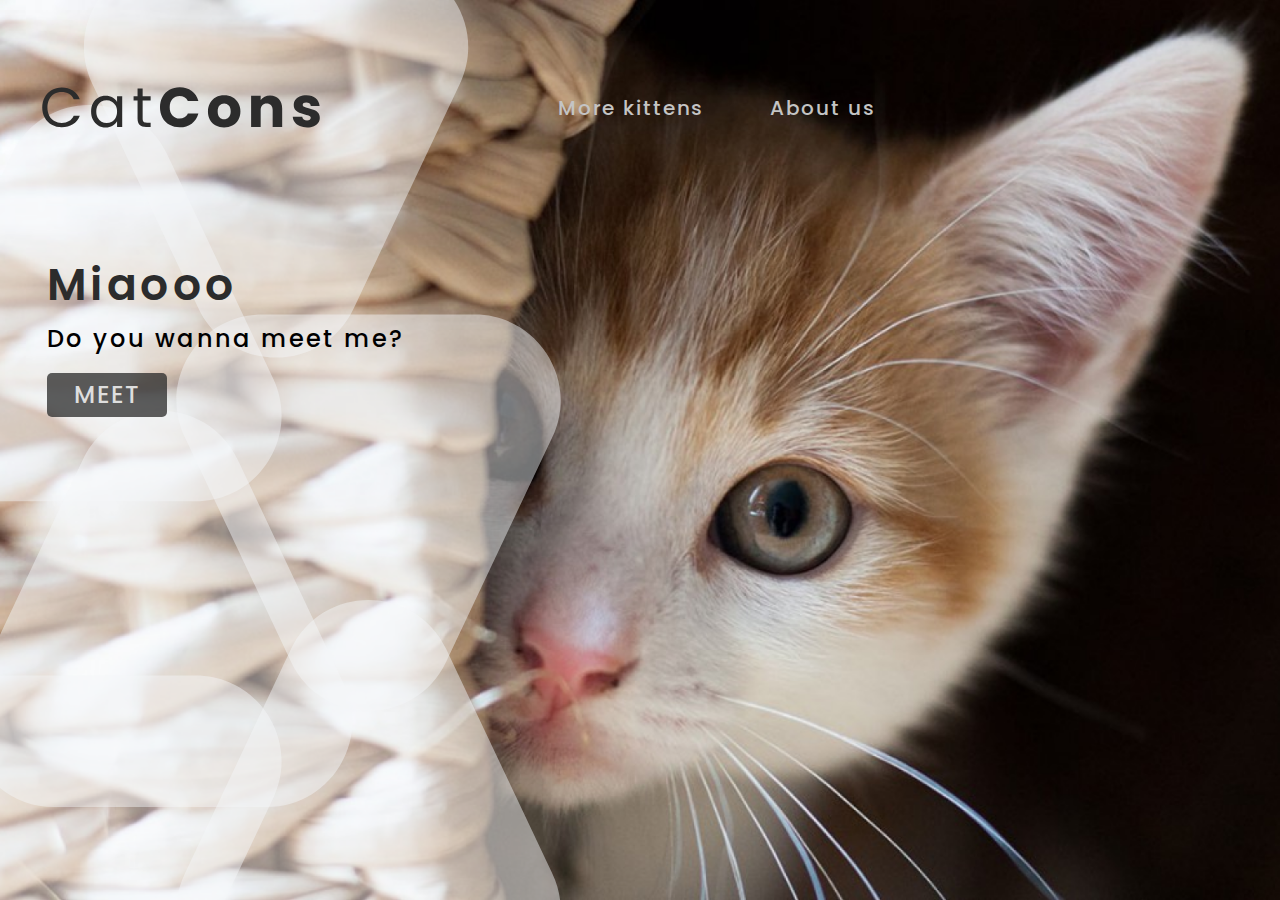
<file: 1_CatCons/index.html>
<!DOCTYPE html>
<html lang="en">

<head>
    <meta charset="UTF-8">
    <meta name="viewport" content="width=device-width, initial-scale=1.0">
    <link rel="preconnect" href="https://fonts.gstatic.com">
    <link rel="preconnect" href="https://fonts.gstatic.com">
    <link href="https://fonts.googleapis.com/css2?family=Poppins&display=swap" rel="stylesheet">
    <link rel="stylesheet" href="./style.css">
    <title>Home</title>
</head>

<body>

    <div class="polygon-shapes"></div>

    <nav>
        <div class="nav-logo">
            <img src="./images/CatCons.svg" alt="">
        </div>

        <ul class="nav-links">
            <li><a href="#">More kittens</a></li>
            <li><a href="#">About us</a></li>
        </ul>
    </nav>

    <div class="content">
        <h1>Miaooo</h1>
        <p>Do you wanna meet me?</p>
        <a href="#">meet</a>
    </div>

</body>

</html>
</file>
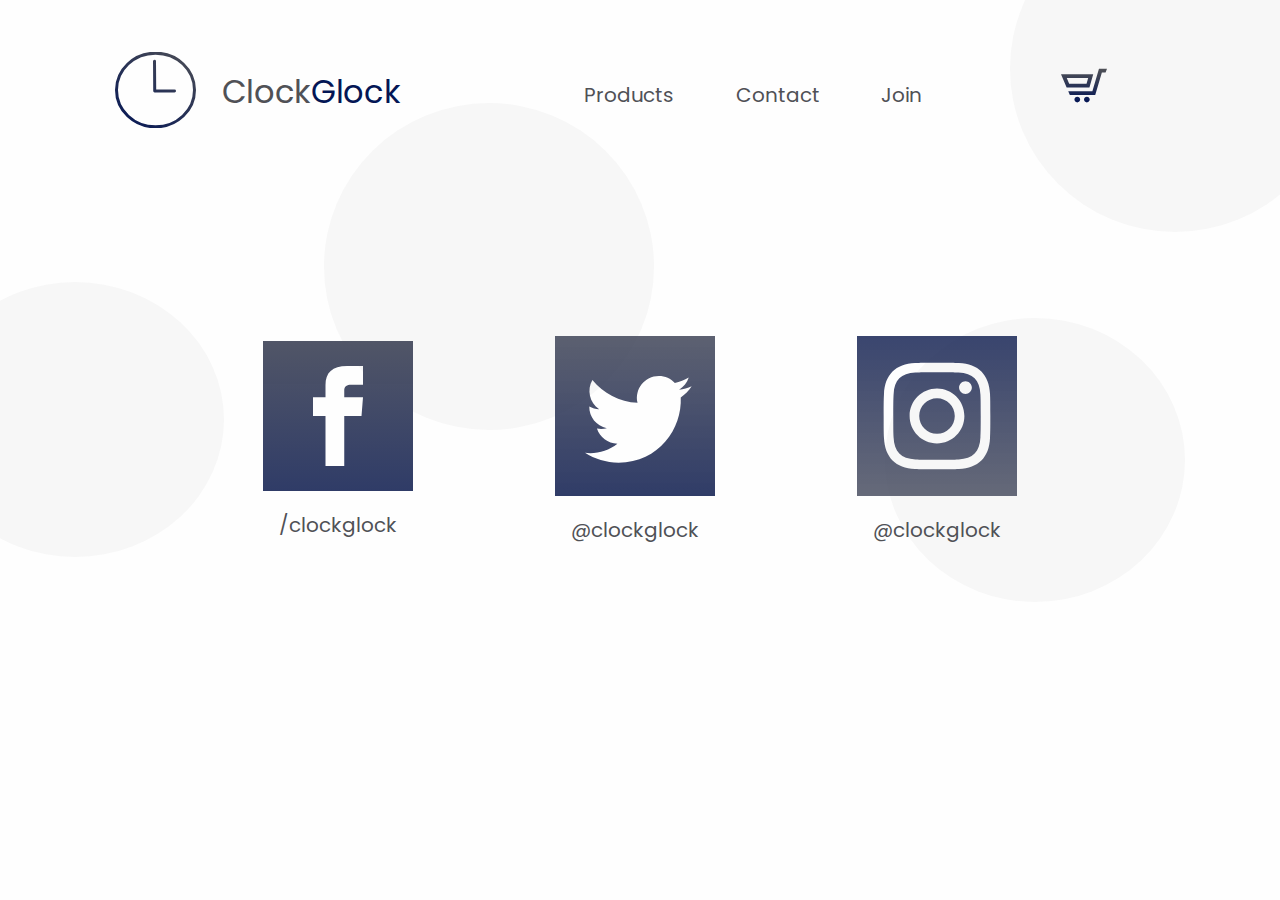
<file: 2_ClockGlock/contact.html>
<!DOCTYPE html>
<html lang="en">

<head>
    <meta charset="UTF-8">
    <meta name="viewport" content="width=device-width, initial-scale=1.0">
    <link rel="stylesheet" href="./css/style.css">
    <link rel="stylesheet" href="./css/contact.css">
    <title>ClockGlock - Contact</title>
</head>

<body>
    <header class="container">
        <a href="./index.html">
            <div class="logo-container">
                <img src="./images/logo.svg" alt="">
                <h1>Clock<span>Glock</span></h1>
            </div>
        </a>

        <nav>
            <ul class="nav-links">
                <li><a href="./products.html">Products</a></li>
                <li><a href="./contact.html">Contact</a></li>
                <li><a href="./join.html">Join</a></li>
            </ul>
        </nav>

        <div class="cart">
            <img src="./images/shopping-cart.svg" alt="">
        </div>
    </header>

    <main class="main-container">
        <div class="social-card-container">
            <div class="social-card">
                <img src="./images/facebook logo.svg" alt="">
                <a href="https://facebook.com/clockglock" class="social-link">/clockglock</a>
            </div>

            <div class="social-card">
                <img src="./images/twitter logo.svg" alt="">
                <a href="https://instagram.com/clockglock" class="social-link">@clockglock</a>
            </div>

            <div class="social-card">
                <img src="./images/instagram logo.svg" alt="">
                <a href="https://twitter.com/clockglock" class="social-link">@clockglock</a>
            </div>
        </div>
    </main>

    <div class="bubble-1"></div>
    <div class="bubble-2"></div>
    <div class="bubble-3"></div>
    <div class="bubble-4"></div>
</body>

</html>
</file>
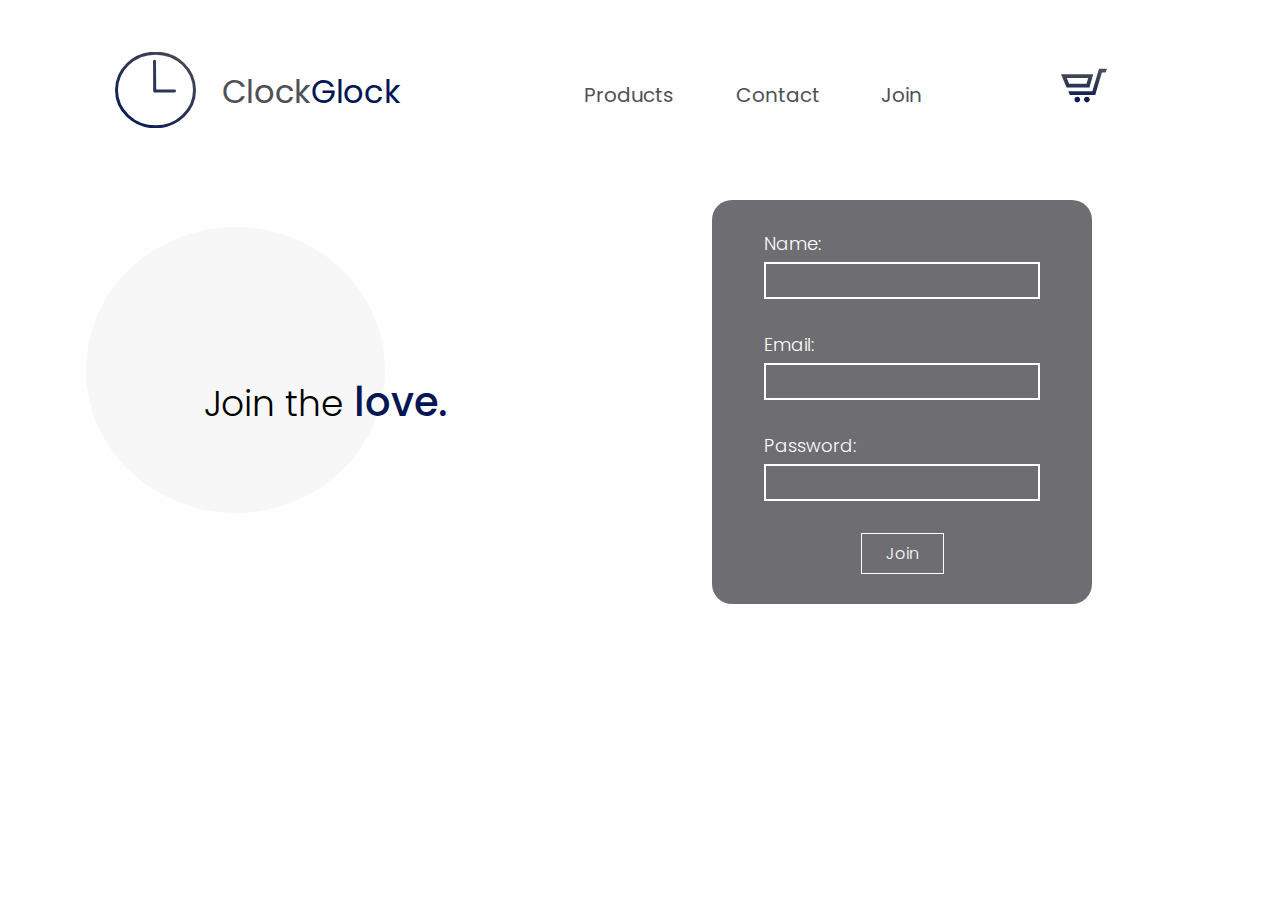
<file: 2_ClockGlock/join.html>
<!DOCTYPE html>
<html lang="en">

<head>
    <meta charset="UTF-8">
    <meta name="viewport" content="width=device-width, initial-scale=1.0">
    <link rel="stylesheet" href="./css/style.css">
    <link rel="stylesheet" href="./css/join.css">
    <title>ClockGlock - Join</title>
</head>

<body>
    <header class="container">
        <a href="./index.html">
            <div class="logo-container">
                <img src="./images/logo.svg" alt="">
                <h1>Clock<span>Glock</span></h1>
            </div>
        </a>

        <nav>
            <ul class="nav-links">
                <li><a href="./products.html">Products</a></li>
                <li><a href="./contact.html">Contact</a></li>
                <li><a href="./join.html">Join</a></li>
            </ul>
        </nav>

        <div class="cart">
            <img src="./images/shopping-cart.svg" alt="">
        </div>
    </header>

    <main class="container">
        <div class="desc-section">
            <h1>Join the <span>love.</span></h1>
        </div>

        <div class="join-form">
            <div class="input-group">
                <label for="name">Name:</label>
                <input type="text" id="name">
            </div>
            <div class="input-group">
                <label for="email">Email:</label>
                <input type="email" id="email">
            </div>
            <div class="input-group">
                <label for="password">Password:</label>
                <input type="password" id="password">
            </div>
            <a class="btn-hollow" type="submit" href="#">Join</a>
        </div>
    </main>

    <div class="bubble-1"></div>
    <div class="bubble-2"></div>
    <div class="bubble-3"></div>
</body>

</html>
</file>
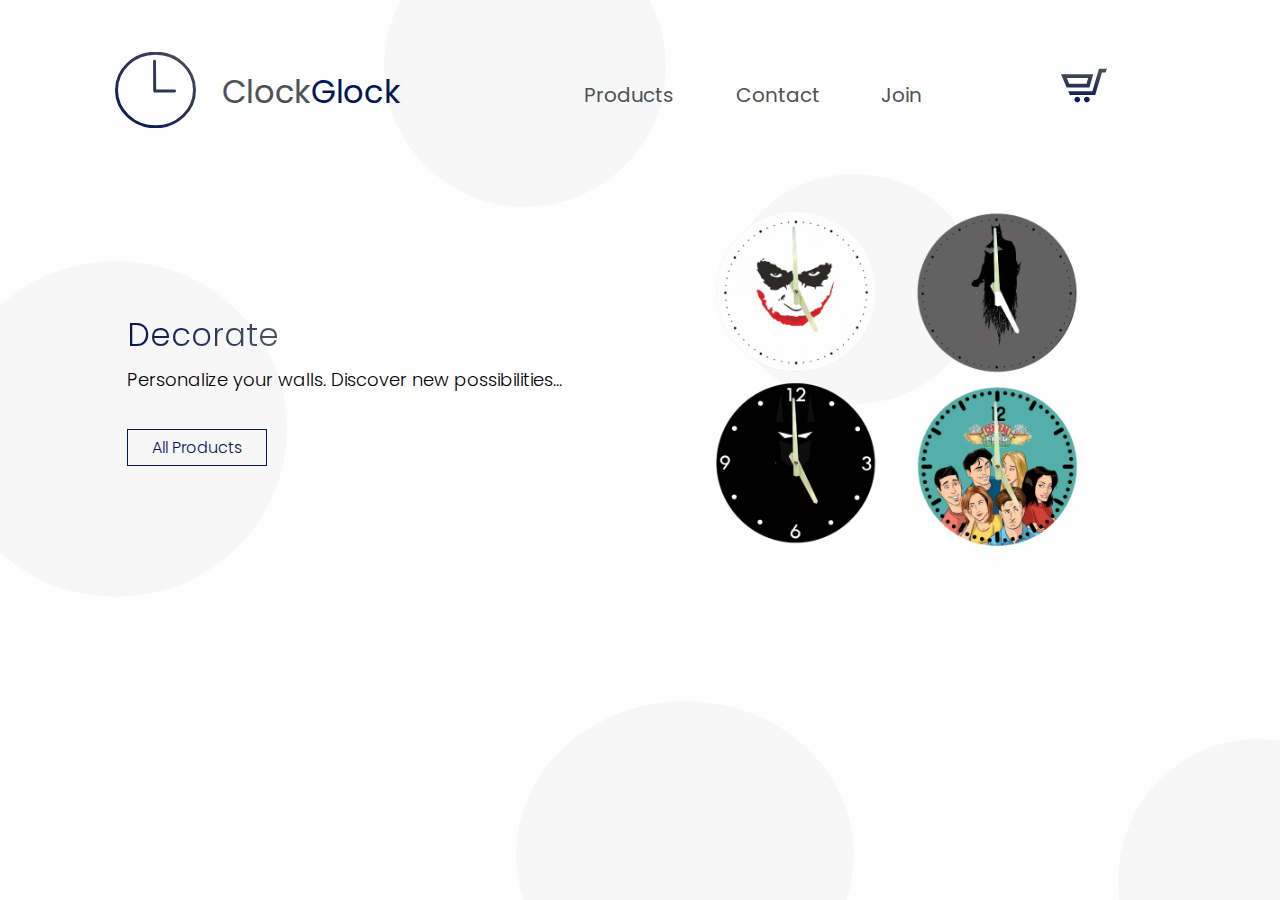
<file: 2_ClockGlock/products.html>
<!DOCTYPE html>
<html lang="en">

<head>
    <meta charset="UTF-8">
    <meta name="viewport" content="width=device-width, initial-scale=1.0">
    <link rel="stylesheet" href="./css/style.css">
    <link rel="stylesheet" href="./css/products.css">
    <title>ClockGlock - Products</title>
</head>

<body>
    <header class="container">
        <a href="./index.html">
            <div class="logo-container">
                <img src="./images/logo.svg" alt="">
                <h1>Clock<span>Glock</span></h1>
            </div>
        </a>

        <nav>
            <ul class="nav-links">
                <li><a href="./products.html">Products</a></li>
                <li><a href="./contact.html">Contact</a></li>
                <li><a href="./join.html">Join</a></li>
            </ul>
        </nav>

        <div class="cart">
            <img src="./images/shopping-cart.svg" alt="">
        </div>
    </header>

    <main class="container">
        <div class="desc-section">
            <h1 class="title">Decorate</h1>
            <p class="subtitle">Personalize your walls. Discover new possibilities...</p>
            <a class="btn-hollow" href="./all_products.html">All Products</a>
        </div>

        <div class="cover-section">
            <img src="./images/Covers group.png" alt="">
        </div>
    </main>

    <div class="bubble-1"></div>
    <div class="bubble-2"></div>
    <div class="bubble-3"></div>
    <div class="bubble-4"></div>
    <div class="bubble-5"></div>
</body>

</html>
</file>
<file: 1_CatCons/style.css>
* {
  margin: 0px;
  padding: 0px;
  box-sizing: border-box;
}

body {
  font-family: "Poppins", sans-serif;
  background: url(./images/kitten-bg.png) no-repeat center center fixed;
  background-size: cover;
}

nav {
  display: flex;
  justify-content: space-between;
  align-items: flex-end;
  min-height: 15vh;
}

.nav-logo {
  margin-left: 42px;
}

.nav-links {
  display: flex;
  justify-content: space-around;
  width: 30%;
  margin-right: 371px;
  margin-bottom: 9px;
}

.nav-links li {
  list-style: none;
}

.nav-links a {
  display: inline-block;
  font-style: normal;
  font-weight: 500;
  font-size: 20px;
  line-height: 36px;
  letter-spacing: 0.1em;
  color: #c4c4c4;
  text-decoration: none;
  transition: 300ms;
}

.nav-links a:hover {
  color: #e8e5e5;
  transform: translateY(-3px);
}

.polygon-shapes {
  position: absolute;
  width: 700px;
  height: 100vh;
  z-index: -10;
  background: url(./images/PolygonShapes.svg) no-repeat;
  background-size: contain;
}

.content {
  position: absolute;
  left: 47px;
  top: 249px;
  transition: 700ms;
}

.content:hover {
  transform: translateX(10px);
}

.content h1 {
  font-style: normal;
  font-weight: 600;
  font-size: 44px;
  line-height: 72px;
  letter-spacing: 0.1em;
  color: #2c2c2c;
}

.content p {
  font-style: normal;
  font-weight: 500;
  font-size: 24px;
  line-height: 36px;
  letter-spacing: 0.1em;
  color: #000000;
}

.content a {
  margin-top: 16px;
  text-decoration: none;
  display: inline-block;
  width: 120px;
  background: rgba(44, 44, 44, 0.76);
  border-radius: 5px;
  font-style: normal;
  font-weight: 500;
  font-size: 24px;
  line-height: 36px;
  letter-spacing: 0.04em;
  color: #dedede;
  text-transform: uppercase;
  text-align: center;
  padding: 4px 0;
  transition: 300ms;
}

.content a:hover {
  transform: translateY(-6px);
}
</file>
<file: 2_ClockGlock/css/style.css>
@import url("https://fonts.googleapis.com/css2?family=Poppins:wght@300;400&display=swap");

*,
*::before,
*::after {
  margin: 0px;
  padding: 0px;
  box-sizing: border-box;
}

body {
  font-family: "Poppins", sans-serif;
  background: #fefefe;
}

a {
  text-decoration: none;
}

/* Header Navigation */

header {
  display: flex;
  height: 20vh;
  align-items: center;
}

.container {
  width: 90vw;
  margin: 0 auto;
}

.logo-container,
.nav-links,
.cart {
  display: flex;
}

.logo-container {
  flex: 1;
  margin-left: 4vw;
}

.logo-container h1 {
  margin: 3.5vh 2vw 3vh 2vw;
  color: #505156;
  font-style: normal;
  font-weight: normal;
  font-size: 32px;
  line-height: 54px;
  letter-spacing: 0.02em;
  transition: 300ms;
}

.logo-container h1 span {
  color: #041655;
}

.logo-container h1:hover {
  transform: translateY(-3px);
}

nav {
  flex: 2;
}

.nav-links {
  justify-content: space-around;
  margin-left: 10vw;
  list-style: none;
  margin-top: 1vh;
}

.nav-links a {
  font-style: normal;
  font-weight: normal;
  font-size: 20px;
  line-height: 36px;
  color: #505156;
  transition: 300ms;
}

.nav-links a:hover {
  color: #041655;
}

.nav-links li {
  transition: 300ms;
}

.nav-links li:hover {
  transform: translateY(-3px);
}

.cart {
  flex: 1;
  justify-content: space-around;
  margin-top: -1vh;
}

.cart img {
  cursor: pointer;
  transition: 300ms;
}

.cart img:hover {
  transform: translateY(-3px);
}

@media screen and (max-width: 1024px) {
  .nav-links {
    margin-left: 0;
  }
}

@media screen and (max-width: 800px) {
  .nav-links {
    margin-top: 3vh;
    flex-direction: column;
    align-items: center;
  }
}

@media screen and (max-width: 550px) {
  .logo-container h1 {
    display: none;
  }

  header {
    height: 25vh;
  }
}

/* Main section */

.title {
  font-style: normal;
  font-weight: 300;
  font-size: 32px;
  line-height: 54px;
  display: flex;
  align-items: center;
  color: #000000;
  background: linear-gradient(
    122.69deg,
    #041655 4.52%,
    rgba(80, 81, 86, 0.9) 44.28%
  );
  -webkit-background-clip: text;
  -webkit-text-fill-color: transparent;
}

.subtitle {
  font-style: normal;
  font-weight: 300;
  font-size: 18px;
  line-height: 36px;
  display: flex;
  align-items: center;
  color: #000000;
}

.btn-hollow {
  border: 1px solid #041655;
  color: #041655;
  font-style: normal;
  font-weight: 300;
  font-size: 16px;
  line-height: 27px;
  padding: 6px 24px;
  transition: 300ms;
}

.btn-hollow:hover {
  border: 1px solid #041655;
  background: #041655;
  color: #fefefe;
}

.btn-filled {
  border: 1px solid #041655;
  background: #041655;
  color: #fefefe;
  font-style: normal;
  font-weight: 300;
  font-size: 16px;
  line-height: 27px;
  padding: 6px 24px;
  transition: 300ms;
}

.btn-filled:hover {
  border: 1px solid #041655;
  color: #041655;
  background: none;
}
</file>
<file: 2_ClockGlock/css/contact.css>
.main-container {
  width: 70vw;
  margin: 0 auto;
}

.social-card-container {
  height: 60vh;
  display: flex;
  justify-content: space-around;
  align-items: center;
}

.social-card {
  display: flex;
  flex-direction: column;
}

.social-link {
  margin: 1rem;
  font-style: normal;
  font-weight: normal;
  font-size: 20px;
  line-height: 36px;
  color: #505156;
  transition: 300ms;
  cursor: pointer;
}

.social-link:hover {
  transform: translateY(-3px);
}

.bubble-1 {
  position: absolute;
  width: 330px;
  height: 327px;
  left: 324px;
  top: 103px;
  border-radius: 50%;
  z-index: -1;
  background: rgba(80, 81, 86, 0.04);
}

.bubble-2 {
  position: absolute;
  width: 300px;
  height: 284px;
  left: 885px;
  top: 318px;
  border-radius: 50%;
  z-index: -1;
  background: rgba(80, 81, 86, 0.04);
}

.bubble-3 {
  position: absolute;
  width: 298px;
  height: 275px;
  left: -74px;
  top: 282px;
  z-index: -1;
  border-radius: 50%;
  background: rgba(80, 81, 86, 0.04);
}

.bubble-4 {
  position: absolute;
  width: 330px;
  height: 327px;
  right: 0px;
  top: 0px;
  z-index: -1;
  overflow: hidden;
}

.bubble-4::before {
  transform: translate(60px, -95px);
  content: "";
  position: absolute;
  height: 100%;
  width: 100%;
  border-radius: 50%;
  background: rgba(80, 81, 86, 0.04);
}

@media screen and (max-width: 1203px) {
  .bubble-2 {
    display: none;
  }
}

@media screen and (max-width: 655px) {
  .bubble-1 {
    display: none;
  }
}
</file>
<file: 2_ClockGlock/css/join.css>
main {
  display: flex;
  justify-content: space-around;
  flex-wrap: wrap;
}

.desc-section {
  align-self: center;
  padding: 1rem;
}

.desc-section h1 {
  font-style: normal;
  font-weight: 300;
  font-size: 36px;
  line-height: 54px;
  color: #000000;
}

.desc-section h1 span {
  font-style: normal;
  font-weight: 500;
  font-size: 40px;
  line-height: 60px;
  color: #041655;
  cursor: pointer;
}

.join-form {
  margin: 20px 0;
  width: 28vw;
  min-width: 380px;
  padding: 30px 18px;
  background: rgba(80, 81, 86, 0.83);
  border-radius: 20px;
  display: flex;
  flex-direction: column;
  align-items: center;
}

.input-group {
  margin-bottom: 2rem;
  display: flex;
  flex-direction: column;
  width: 80%;
  color: #fefefe;
}

.input-group label {
  font-style: normal;
  font-weight: 300;
  font-size: 18px;
  line-height: 27px;
  margin-bottom: 5px;
}

.input-group input {
  border: 2px solid #fefefe;
  background: none;
  outline: none;
  color: #fefefe;
  font-size: 15px;
  padding: 0.5rem;
}

.join-form input:focus {
  border: 2px solid #041655;
}

.btn-hollow {
  border: 1px solid #fefefe;
  color: #fefefe;
}

.bubble-1 {
  position: absolute;
  width: 299px;
  height: 286px;
  left: 86px;
  top: 227px;
  border-radius: 50%;
  z-index: -1;
  background: rgba(80, 81, 86, 0.04);
}

.bubble-2 {
  position: absolute;
  width: 334px;
  height: 319px;
  left: 455px;
  top: 336px;
  border-radius: 50%;
  z-index: -1;
  background: rgba(80, 81, 86, 0.04);
}

.bubble-3 {
  position: absolute;
  width: 371px;
  height: 390px;
  left: 973px;
  top: 16px;
  border-radius: 50%;
  z-index: -1;
  background: rgba(80, 81, 86, 0.04);
}

@media screen and (max-width: 1324px) {
  .bubble-3,
  .bubble-2 {
    display: none;
  }
}
</file>
<file: 2_ClockGlock/css/products.css>
main {
  display: flex;
  justify-content: space-around;
  flex-wrap: wrap;
}

.desc-section {
  align-self: center;
  padding-left: 160px;
}

.subtitle {
  width: 60%;
  margin-bottom: 4vh;
}

.cover-section {
  padding-right: 130px;
}

@media screen and (max-width: 1324px) {
  .desc-section {
    padding-left: 0px;
  }

  .subtitle {
    width: 100%;
  }

  .cover-section {
    padding-right: 0px;
  }

  .cover-section img {
    width: 90%;
  }
}

.bubble-1 {
  position: absolute;
  width: 342px;
  height: 336px;
  left: -55px;
  top: 261px;
  border-radius: 50%;
  z-index: -1;
  background: rgba(80, 81, 86, 0.04);
}

.bubble-2 {
  position: absolute;
  width: 282px;
  height: 281px;
  left: 384px;
  top: -74px;
  border-radius: 50%;
  z-index: -1;
  background: rgba(80, 81, 86, 0.04);
}

.bubble-3 {
  position: absolute;
  width: 250px;
  height: 230px;
  left: 729px;
  top: 174px;
  border-radius: 50%;
  z-index: -1;
  background: rgba(80, 81, 86, 0.04);
}

.bubble-4 {
  position: absolute;
  width: 338px;
  height: 307px;
  left: 516px;
  bottom: 0px;
  z-index: -1;
  overflow: hidden;
}

.bubble-4::before {
  transform: translate(0px, 108px);
  content: "";
  position: absolute;
  height: 100%;
  width: 100%;
  border-radius: 50%;
  background: rgba(80, 81, 86, 0.04);
}

.bubble-5 {
  position: absolute;
  width: 278px;
  height: 284px;
  right: 0px;
  bottom: 0px;
  z-index: -1;
  overflow: hidden;
}

.bubble-5::before {
  transform: translate(116px, 123px);
  content: "";
  position: absolute;
  height: 100%;
  width: 100%;
  border-radius: 50%;
  background: rgba(80, 81, 86, 0.04);
}

@media screen and (max-width: 1214px) {
  .bubble-1,
  .bubble-3 {
    display: none;
  }
}

@media screen and (max-width: 885px) {
  .bubble-4 {
    display: none;
  }
}

@media screen and (max-width: 689px) {
  .bubble-2 {
    display: none;
  }
}
</file>
